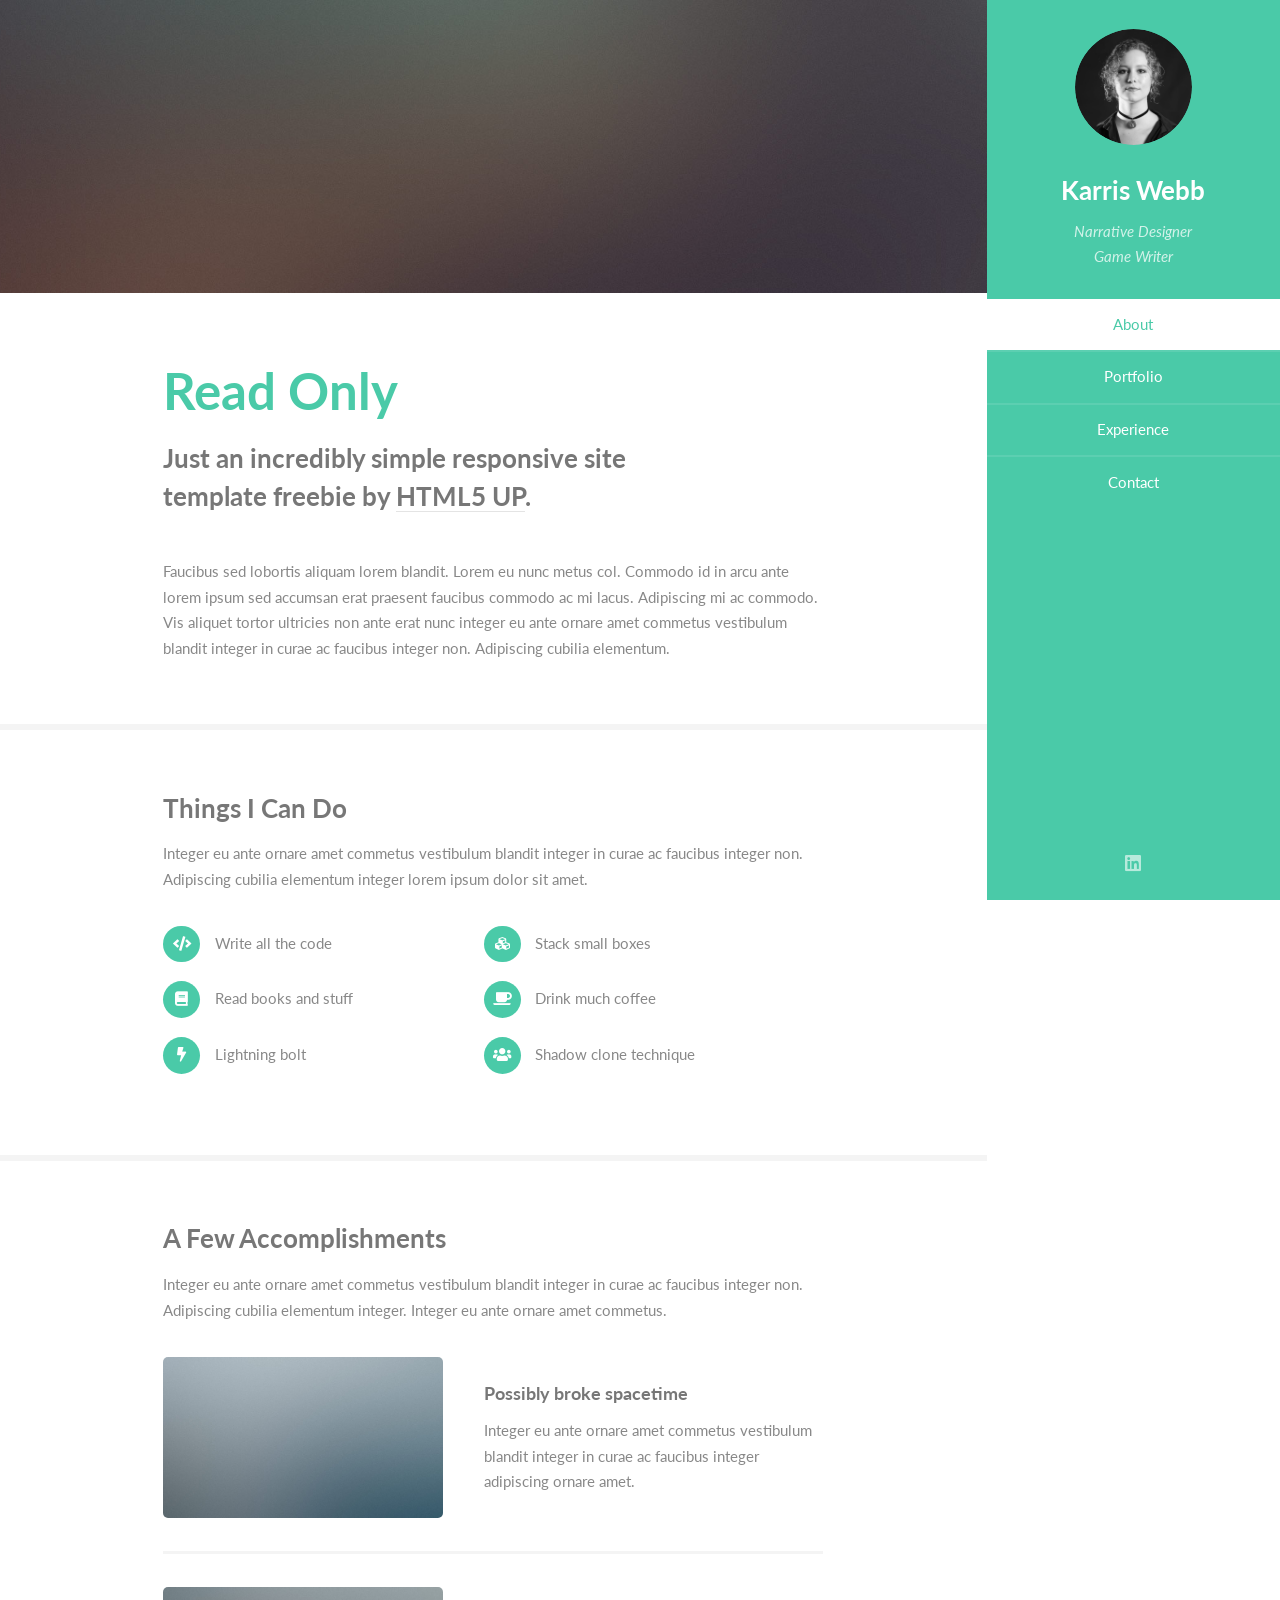
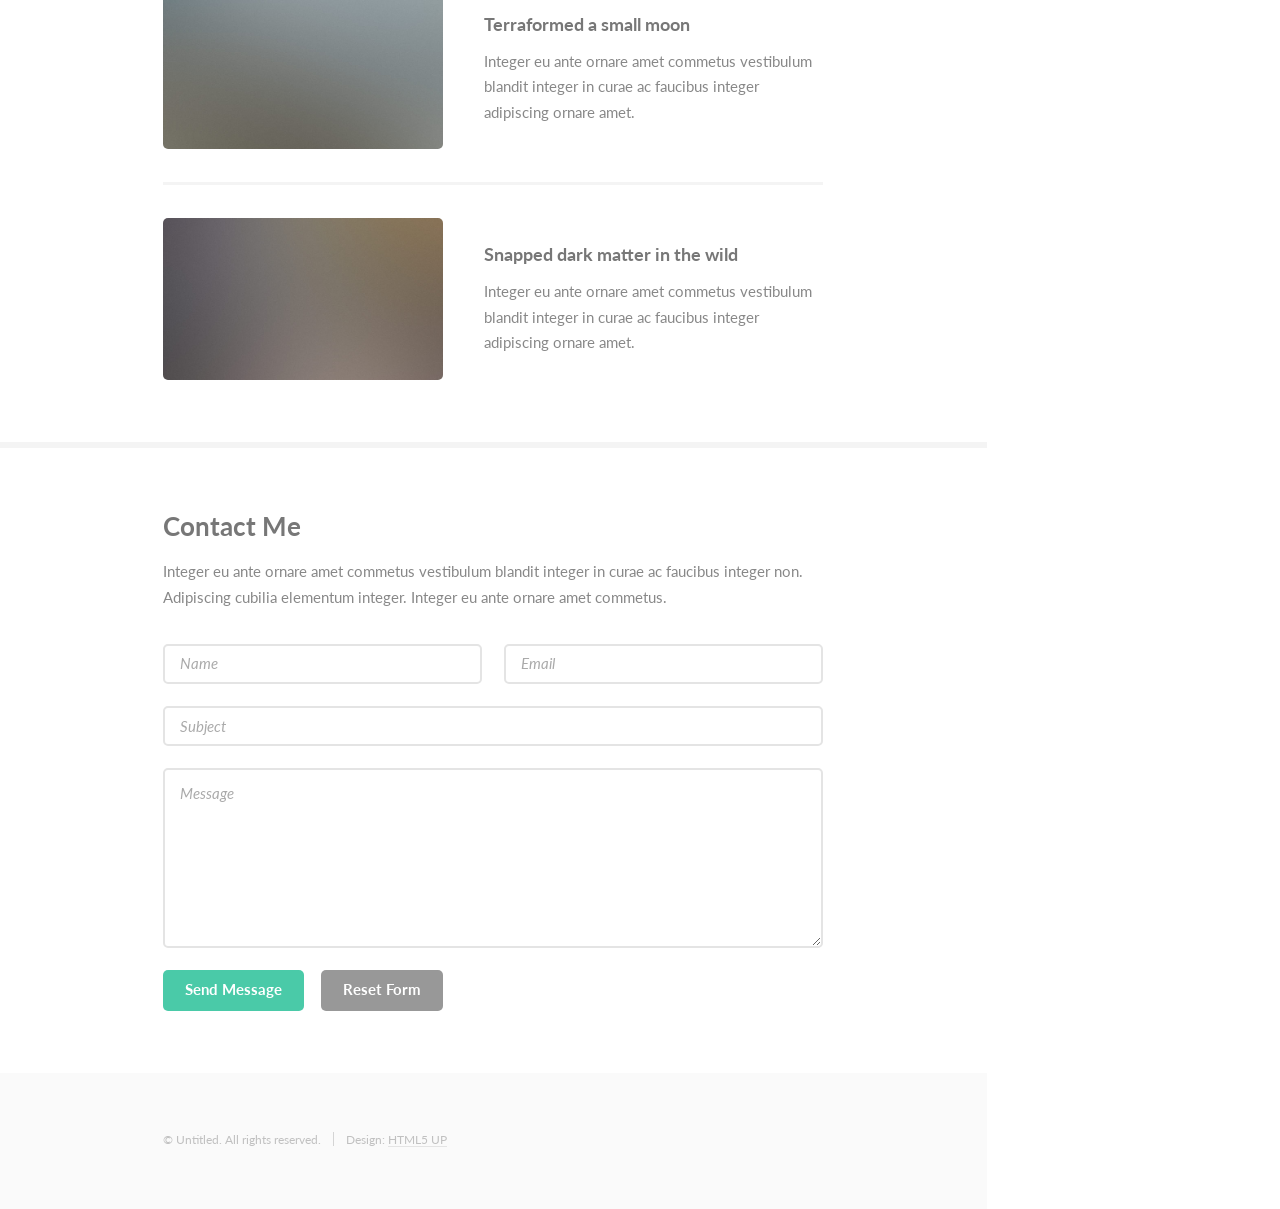
<file: HTML Template/index.html>
<!DOCTYPE HTML>
<!--
	Read Only by HTML5 UP
	html5up.net | @ajlkn
	Free for personal and commercial use under the CCA 3.0 license (html5up.net/license)
-->
<html>
	<head>
		<title>Welcome to my Portfolio!</title>
		<meta charset="utf-8" />
		<meta name="viewport" content="width=device-width, initial-scale=1, user-scalable=no" />
		<link rel="stylesheet" href="assets/css/main.css" />
	</head>
	<body class="is-preload">

		<!-- Header -->
			<section id="header">
				<header>
					<span class="image avatar"><img src="images/avatar.jpg" alt="" /></span>
					<h1 id="logo"><a href="#">Karris Webb</a></h1>
					<p>Narrative Designer<br />
						Game Writer</p>
				</header>
				<nav id="nav">
					<ul>
						<li><a href="#one" class="active">About</a></li>
						<li><a href="#three">Portfolio</a></li>
						<li><a href="#two">Experience</a></li>
						<li><a href="#four">Contact</a></li>
					</ul>
				</nav>
				<footer>
					<ul class="icons">
					<li>
			<a href="https://www.linkedin.com/in/kvwebb" class="icon brands fa-linkedin">
				<span class="label">LinkedIn</span>
			</a>
		</li>
					</ul>
				</footer>
			</section>

		<!-- Wrapper -->
			<div id="wrapper">

				<!-- Main -->
					<div id="main">

						<!-- One -->
							<section id="one">
								<div class="image main" data-position="center">
									<img src="images/banner.jpg" alt="" />
								</div>
								<div class="container">
									<header class="major">
										<h2>Read Only</h2>
										<p>Just an incredibly simple responsive site<br />
										template freebie by <a href="http://html5up.net">HTML5 UP</a>.</p>
									</header>
									<p>Faucibus sed lobortis aliquam lorem blandit. Lorem eu nunc metus col. Commodo id in arcu ante lorem ipsum sed accumsan erat praesent faucibus commodo ac mi lacus. Adipiscing mi ac commodo. Vis aliquet tortor ultricies non ante erat nunc integer eu ante ornare amet commetus vestibulum blandit integer in curae ac faucibus integer non. Adipiscing cubilia elementum.</p>
								</div>
							</section>

						<!-- Two -->
							<section id="two">
								<div class="container">
									<h3>Things I Can Do</h3>
									<p>Integer eu ante ornare amet commetus vestibulum blandit integer in curae ac faucibus integer non. Adipiscing cubilia elementum integer lorem ipsum dolor sit amet.</p>
									<ul class="feature-icons">
										<li class="icon solid fa-code">Write all the code</li>
										<li class="icon solid fa-cubes">Stack small boxes</li>
										<li class="icon solid fa-book">Read books and stuff</li>
										<li class="icon solid fa-coffee">Drink much coffee</li>
										<li class="icon solid fa-bolt">Lightning bolt</li>
										<li class="icon solid fa-users">Shadow clone technique</li>
									</ul>
								</div>
							</section>

						<!-- Three -->
							<section id="three">
								<div class="container">
									<h3>A Few Accomplishments</h3>
									<p>Integer eu ante ornare amet commetus vestibulum blandit integer in curae ac faucibus integer non. Adipiscing cubilia elementum integer. Integer eu ante ornare amet commetus.</p>
									<div class="features">
										<article>
											<a href="#" class="image"><img src="images/pic01.jpg" alt="" /></a>
											<div class="inner">
												<h4>Possibly broke spacetime</h4>
												<p>Integer eu ante ornare amet commetus vestibulum blandit integer in curae ac faucibus integer adipiscing ornare amet.</p>
											</div>
										</article>
										<article>
											<a href="#" class="image"><img src="images/pic02.jpg" alt="" /></a>
											<div class="inner">
												<h4>Terraformed a small moon</h4>
												<p>Integer eu ante ornare amet commetus vestibulum blandit integer in curae ac faucibus integer adipiscing ornare amet.</p>
											</div>
										</article>
										<article>
											<a href="#" class="image"><img src="images/pic03.jpg" alt="" /></a>
											<div class="inner">
												<h4>Snapped dark matter in the wild</h4>
												<p>Integer eu ante ornare amet commetus vestibulum blandit integer in curae ac faucibus integer adipiscing ornare amet.</p>
											</div>
										</article>
									</div>
								</div>
							</section>

						<!-- Four -->
							<section id="four">
								<div class="container">
									<h3>Contact Me</h3>
									<p>Integer eu ante ornare amet commetus vestibulum blandit integer in curae ac faucibus integer non. Adipiscing cubilia elementum integer. Integer eu ante ornare amet commetus.</p>
									<form method="post" action="#">
										<div class="row gtr-uniform">
											<div class="col-6 col-12-xsmall"><input type="text" name="name" id="name" placeholder="Name" /></div>
											<div class="col-6 col-12-xsmall"><input type="email" name="email" id="email" placeholder="Email" /></div>
											<div class="col-12"><input type="text" name="subject" id="subject" placeholder="Subject" /></div>
											<div class="col-12"><textarea name="message" id="message" placeholder="Message" rows="6"></textarea></div>
											<div class="col-12">
												<ul class="actions">
													<li><input type="submit" class="primary" value="Send Message" /></li>
													<li><input type="reset" value="Reset Form" /></li>
												</ul>
											</div>
										</div>
									</form>
								</div>
							</section>

						<!-- Five -->
						<!--
							<section id="five">
								<div class="container">
									<h3>Elements</h3>

									<section>
										<h4>Text</h4>
										<p>This is <b>bold</b> and this is <strong>strong</strong>. This is <i>italic</i> and this is <em>emphasized</em>.
										This is <sup>superscript</sup> text and this is <sub>subscript</sub> text.
										This is <u>underlined</u> and this is code: <code>for (;;) { ... }</code>. Finally, <a href="#">this is a link</a>.</p>
										<hr />
										<header>
											<h4>Heading with a Subtitle</h4>
											<p>Lorem ipsum dolor sit amet nullam id egestas urna aliquam</p>
										</header>
										<p>Nunc lacinia ante nunc ac lobortis. Interdum adipiscing gravida odio porttitor sem non mi integer non faucibus ornare mi ut ante amet placerat aliquet. Volutpat eu sed ante lacinia sapien lorem accumsan varius montes viverra nibh in adipiscing blandit tempus accumsan.</p>
										<header>
											<h5>Heading with a Subtitle</h5>
											<p>Lorem ipsum dolor sit amet nullam id egestas urna aliquam</p>
										</header>
										<p>Nunc lacinia ante nunc ac lobortis. Interdum adipiscing gravida odio porttitor sem non mi integer non faucibus ornare mi ut ante amet placerat aliquet. Volutpat eu sed ante lacinia sapien lorem accumsan varius montes viverra nibh in adipiscing blandit tempus accumsan.</p>
										<hr />
										<h2>Heading Level 2</h2>
										<h3>Heading Level 3</h3>
										<h4>Heading Level 4</h4>
										<h5>Heading Level 5</h5>
										<h6>Heading Level 6</h6>
										<hr />
										<h5>Blockquote</h5>
										<blockquote>Fringilla nisl. Donec accumsan interdum nisi, quis tincidunt felis sagittis eget tempus euismod. Vestibulum ante ipsum primis in faucibus vestibulum. Blandit adipiscing eu felis iaculis volutpat ac adipiscing accumsan faucibus. Vestibulum ante ipsum primis in faucibus lorem ipsum dolor sit amet nullam adipiscing eu felis.</blockquote>
										<h5>Preformatted</h5>
										<pre><code>i = 0;

while (!deck.isInOrder()) {
    print 'Iteration ' + i;
    deck.shuffle();
    i++;
}

print 'It took ' + i + ' iterations to sort the deck.';</code></pre>
									</section>

									<section>
										<h4>Lists</h4>
										<div class="row">
											<div class="col-6 col-12-xsmall">
												<h5>Unordered</h5>
												<ul>
													<li>Dolor pulvinar etiam magna etiam.</li>
													<li>Sagittis adipiscing lorem eleifend.</li>
													<li>Felis enim feugiat dolore viverra.</li>
												</ul>
												<h5>Alternate</h5>
												<ul class="alt">
													<li>Dolor pulvinar etiam magna etiam.</li>
													<li>Sagittis adipiscing lorem eleifend.</li>
													<li>Felis enim feugiat dolore viverra.</li>
												</ul>
											</div>
											<div class="col-6 col-12-xsmall">
												<h5>Ordered</h5>
												<ol>
													<li>Dolor pulvinar etiam magna etiam.</li>
													<li>Etiam vel felis at lorem sed viverra.</li>
													<li>Felis enim feugiat dolore viverra.</li>
													<li>Dolor pulvinar etiam magna etiam.</li>
													<li>Etiam vel felis at lorem sed viverra.</li>
													<li>Felis enim feugiat dolore viverra.</li>
												</ol>
												<h5>Icons</h5>
												<ul class="icons">
													<li><a href="#" class="icon brands fa-twitter"><span class="label">Twitter</span></a></li>
													<li><a href="#" class="icon brands fa-facebook-f"><span class="label">Facebook</span></a></li>
													<li><a href="#" class="icon brands fa-instagram"><span class="label">Instagram</span></a></li>
													<li><a href="#" class="icon brands fa-github"><span class="label">Github</span></a></li>
													<li><a href="#" class="icon brands fa-dribbble"><span class="label">Dribbble</span></a></li>
													<li><a href="#" class="icon brands fa-tumblr"><span class="label">Tumblr</span></a></li>
												</ul>
											</div>
										</div>
										<h5>Actions</h5>
										<ul class="actions">
											<li><a href="#" class="button primary">Default</a></li>
											<li><a href="#" class="button">Default</a></li>
											<li><a href="#" class="button alt">Default</a></li>
										</ul>
										<ul class="actions small">
											<li><a href="#" class="button primary small">Small</a></li>
											<li><a href="#" class="button small">Small</a></li>
											<li><a href="#" class="button alt small">Small</a></li>
										</ul>
										<div class="row">
											<div class="col-3 col-6-medium col-12-xsmall">
												<ul class="actions stacked">
													<li><a href="#" class="button primary">Default</a></li>
													<li><a href="#" class="button">Default</a></li>
													<li><a href="#" class="button alt">Default</a></li>
												</ul>
											</div>
											<div class="col-3 col-6 col-12-xsmall">
												<ul class="actions stacked">
													<li><a href="#" class="button primary small">Small</a></li>
													<li><a href="#" class="button small">Small</a></li>
													<li><a href="#" class="button alt small">Small</a></li>
												</ul>
											</div>
											<div class="col-3 col-6-medium col-12-xsmall">
												<ul class="actions stacked">
													<li><a href="#" class="button primary fit">Default</a></li>
													<li><a href="#" class="button fit">Default</a></li>
													<li><a href="#" class="button alt fit">Default</a></li>
												</ul>
											</div>
											<div class="col-3 col-6-medium col-12-xsmall">
												<ul class="actions stacked">
													<li><a href="#" class="button primary small fit">Small</a></li>
													<li><a href="#" class="button small fit">Small</a></li>
													<li><a href="#" class="button alt small fit">Small</a></li>
												</ul>
											</div>
										</div>
									</section>

									<section>
										<h4>Table</h4>
										<h5>Default</h5>
										<div class="table-wrapper">
											<table>
												<thead>
													<tr>
														<th>Name</th>
														<th>Description</th>
														<th>Price</th>
													</tr>
												</thead>
												<tbody>
													<tr>
														<td>Item One</td>
														<td>Ante turpis integer aliquet porttitor.</td>
														<td>29.99</td>
													</tr>
													<tr>
														<td>Item Two</td>
														<td>Vis ac commodo adipiscing arcu aliquet.</td>
														<td>19.99</td>
													</tr>
													<tr>
														<td>Item Three</td>
														<td> Morbi faucibus arcu accumsan lorem.</td>
														<td>29.99</td>
													</tr>
													<tr>
														<td>Item Four</td>
														<td>Vitae integer tempus condimentum.</td>
														<td>19.99</td>
													</tr>
													<tr>
														<td>Item Five</td>
														<td>Ante turpis integer aliquet porttitor.</td>
														<td>29.99</td>
													</tr>
												</tbody>
												<tfoot>
													<tr>
														<td colspan="2"></td>
														<td>100.00</td>
													</tr>
												</tfoot>
											</table>
										</div>

										<h5>Alternate</h5>
										<div class="table-wrapper">
											<table class="alt">
												<thead>
													<tr>
														<th>Name</th>
														<th>Description</th>
														<th>Price</th>
													</tr>
												</thead>
												<tbody>
													<tr>
														<td>Item One</td>
														<td>Ante turpis integer aliquet porttitor.</td>
														<td>29.99</td>
													</tr>
													<tr>
														<td>Item Two</td>
														<td>Vis ac commodo adipiscing arcu aliquet.</td>
														<td>19.99</td>
													</tr>
													<tr>
														<td>Item Three</td>
														<td> Morbi faucibus arcu accumsan lorem.</td>
														<td>29.99</td>
													</tr>
													<tr>
														<td>Item Four</td>
														<td>Vitae integer tempus condimentum.</td>
														<td>19.99</td>
													</tr>
													<tr>
														<td>Item Five</td>
														<td>Ante turpis integer aliquet porttitor.</td>
														<td>29.99</td>
													</tr>
												</tbody>
												<tfoot>
													<tr>
														<td colspan="2"></td>
														<td>100.00</td>
													</tr>
												</tfoot>
											</table>
										</div>
									</section>

									<section>
										<h4>Buttons</h4>
										<ul class="actions">
											<li><a href="#" class="button primary">Primary</a></li>
											<li><a href="#" class="button">Default</a></li>
											<li><a href="#" class="button alt">Alternate</a></li>
										</ul>
										<ul class="actions">
											<li><a href="#" class="button primary large">Large</a></li>
											<li><a href="#" class="button">Default</a></li>
											<li><a href="#" class="button alt small">Small</a></li>
										</ul>
										<ul class="actions fit">
											<li><a href="#" class="button primary fit">Fit</a></li>
											<li><a href="#" class="button fit">Fit</a></li>
											<li><a href="#" class="button alt fit">Fit</a></li>
										</ul>
										<ul class="actions fit small">
											<li><a href="#" class="button primary fit small">Fit + Small</a></li>
											<li><a href="#" class="button fit small">Fit + Small</a></li>
											<li><a href="#" class="button alt fit small">Fit + Small</a></li>
										</ul>
										<ul class="actions">
											<li><a href="#" class="button primary icon solid fa-download">Icon</a></li>
											<li><a href="#" class="button icon solid fa-download">Icon</a></li>
											<li><a href="#" class="button alt icon solid fa-check">Icon</a></li>
										</ul>
										<ul class="actions">
											<li><span class="button primary disabled">Primary</span></li>
											<li><span class="button disabled">Default</span></li>
											<li><span class="button alt disabled">Alternate</span></li>
										</ul>
									</section>

									<section>
										<h4>Form</h4>
										<form method="post" action="#">
											<div class="row gtr-uniform">
												<div class="col-6 col-12-xsmall">
													<input type="text" name="demo-name" id="demo-name" value="" placeholder="Name" />
												</div>
												<div class="col-6 col-12-xsmall">
													<input type="email" name="demo-email" id="demo-email" value="" placeholder="Email" />
												</div>
												<div class="col-12">
													<select name="demo-category" id="demo-category">
														<option value="">- Category -</option>
														<option value="1">Manufacturing</option>
														<option value="1">Shipping</option>
														<option value="1">Administration</option>
														<option value="1">Human Resources</option>
													</select>
												</div>
												<div class="col-4 col-12-medium">
													<input type="radio" id="demo-priority-low" name="demo-priority" checked>
													<label for="demo-priority-low">Low Priority</label>
												</div>
												<div class="col-4 col-12-medium">
													<input type="radio" id="demo-priority-normal" name="demo-priority">
													<label for="demo-priority-normal">Normal Priority</label>
												</div>
												<div class="col-4 col-12-medium">
													<input type="radio" id="demo-priority-high" name="demo-priority">
													<label for="demo-priority-high">High Priority</label>
												</div>
												<div class="col-6 col-12-medium">
													<input type="checkbox" id="demo-copy" name="demo-copy">
													<label for="demo-copy">Email me a copy of this message</label>
												</div>
												<div class="col-6 col-12-medium">
													<input type="checkbox" id="demo-human" name="demo-human" checked>
													<label for="demo-human">I am a human and not a robot</label>
												</div>
												<div class="col-12">
													<textarea name="demo-message" id="demo-message" placeholder="Enter your message" rows="6"></textarea>
												</div>
												<div class="col-12">
													<ul class="actions">
														<li><input type="submit" value="Send Message" /></li>
														<li><input type="reset" value="Reset" class="alt" /></li>
													</ul>
												</div>
											</div>
										</form>
									</section>

									<section>
										<h4>Image</h4>
										<h5>Fit</h5>
										<span class="image fit"><img src="images/banner.jpg" alt="" /></span>
										<div class="box alt">
											<div class="row gtr-50 gtr-uniform">
												<div class="col-4"><span class="image fit"><img src="images/pic01.jpg" alt="" /></span></div>
												<div class="col-4"><span class="image fit"><img src="images/pic02.jpg" alt="" /></span></div>
												<div class="col-4"><span class="image fit"><img src="images/pic03.jpg" alt="" /></span></div>
												<div class="col-4"><span class="image fit"><img src="images/pic02.jpg" alt="" /></span></div>
												<div class="col-4"><span class="image fit"><img src="images/pic03.jpg" alt="" /></span></div>
												<div class="col-4"><span class="image fit"><img src="images/pic01.jpg" alt="" /></span></div>
												<div class="col-4"><span class="image fit"><img src="images/pic03.jpg" alt="" /></span></div>
												<div class="col-4"><span class="image fit"><img src="images/pic01.jpg" alt="" /></span></div>
												<div class="col-4"><span class="image fit"><img src="images/pic02.jpg" alt="" /></span></div>
											</div>
										</div>
										<h5>Left &amp; Right</h5>
										<p><span class="image left"><img src="images/avatar.jpg" alt="" /></span>Fringilla nisl. Donec accumsan interdum nisi, quis tincidunt felis sagittis eget. tempus euismod. Vestibulum ante ipsum primis in faucibus vestibulum. Blandit adipiscing eu felis iaculis volutpat ac adipiscing accumsan eu faucibus. Integer ac pellentesque praesent tincidunt felis sagittis eget. tempus euismod. Vestibulum ante ipsum primis in faucibus vestibulum. Blandit adipiscing eu felis iaculis volutpat ac adipiscing accumsan eu faucibus. Integer ac pellentesque praesent. Donec accumsan interdum nisi, quis tincidunt felis sagittis eget. tempus euismod. Vestibulum ante ipsum primis in faucibus vestibulum. Blandit adipiscing eu felis iaculis volutpat ac adipiscing accumsan eu faucibus. Integer ac pellentesque praesent tincidunt felis sagittis eget. tempus euismod. Vestibulum ante ipsum primis in faucibus vestibulum. Blandit adipiscing eu felis iaculis volutpat ac adipiscing accumsan eu faucibus. Integer ac pellentesque praesent.</p>
										<p><span class="image right"><img src="images/avatar.jpg" alt="" /></span>Fringilla nisl. Donec accumsan interdum nisi, quis tincidunt felis sagittis eget. tempus euismod. Vestibulum ante ipsum primis in faucibus vestibulum. Blandit adipiscing eu felis iaculis volutpat ac adipiscing accumsan eu faucibus. Integer ac pellentesque praesent tincidunt felis sagittis eget. tempus euismod. Vestibulum ante ipsum primis in faucibus vestibulum. Blandit adipiscing eu felis iaculis volutpat ac adipiscing accumsan eu faucibus. Integer ac pellentesque praesent. Donec accumsan interdum nisi, quis tincidunt felis sagittis eget. tempus euismod. Vestibulum ante ipsum primis in faucibus vestibulum. Blandit adipiscing eu felis iaculis volutpat ac adipiscing accumsan eu faucibus. Integer ac pellentesque praesent tincidunt felis sagittis eget. tempus euismod. Vestibulum ante ipsum primis in faucibus vestibulum. Blandit adipiscing eu felis iaculis volutpat ac adipiscing accumsan eu faucibus. Integer ac pellentesque praesent.</p>
									</section>

								</div>
							</section>
						-->

					</div>

				<!-- Footer -->
					<section id="footer">
						<div class="container">
							<ul class="copyright">
								<li>&copy; Untitled. All rights reserved.</li><li>Design: <a href="http://html5up.net">HTML5 UP</a></li>
							</ul>
						</div>
					</section>

			</div>

		<!-- Scripts -->
			<script src="assets/js/jquery.min.js"></script>
			<script src="assets/js/jquery.scrollex.min.js"></script>
			<script src="assets/js/jquery.scrolly.min.js"></script>
			<script src="assets/js/browser.min.js"></script>
			<script src="assets/js/breakpoints.min.js"></script>
			<script src="assets/js/util.js"></script>
			<script src="assets/js/main.js"></script>

	</body>
</html>
</file>
<file: HTML Template/assets/css/main.css>
@import url("fontawesome-all.min.css");
@import url("https://fonts.googleapis.com/css?family=Lato:400,400italic,700,700italic|Source+Code+Pro:400");

/*
	Read Only by HTML5 UP
	html5up.net | @ajlkn
	Free for personal and commercial use under the CCA 3.0 license (html5up.net/license)
*/

html, body, div, span, applet, object,
iframe, h1, h2, h3, h4, h5, h6, p, blockquote,
pre, a, abbr, acronym, address, big, cite,
code, del, dfn, em, img, ins, kbd, q, s, samp,
small, strike, strong, sub, sup, tt, var, b,
u, i, center, dl, dt, dd, ol, ul, li, fieldset,
form, label, legend, table, caption, tbody,
tfoot, thead, tr, th, td, article, aside,
canvas, details, embed, figure, figcaption,
footer, header, hgroup, menu, nav, output, ruby,
section, summary, time, mark, audio, video {
	margin: 0;
	padding: 0;
	border: 0;
	font-size: 100%;
	font: inherit;
	vertical-align: baseline;}

article, aside, details, figcaption, figure,
footer, header, hgroup, menu, nav, section {
	display: block;}

body {
	line-height: 1;
}

ol, ul {
	list-style: none;
}

blockquote, q {
	quotes: none;
}

	blockquote:before, blockquote:after, q:before, q:after {
		content: '';
		content: none;
	}

table {
	border-collapse: collapse;
	border-spacing: 0;
}

body {
	-webkit-text-size-adjust: none;
}

mark {
	background-color: transparent;
	color: inherit;
}

input::-moz-focus-inner {
	border: 0;
	padding: 0;
}

input, select, textarea {
	-moz-appearance: none;
	-webkit-appearance: none;
	-ms-appearance: none;
	appearance: none;
}

/* Basic */

	html {
		box-sizing: border-box;
	}

	*, *:before, *:after {
		box-sizing: inherit;
	}

	body {
		background: #fff;
	}

		body.is-preload *, body.is-preload *:before, body.is-preload *:after {
			-moz-animation: none !important;
			-webkit-animation: none !important;
			-ms-animation: none !important;
			animation: none !important;
			-moz-transition: none !important;
			-webkit-transition: none !important;
			-ms-transition: none !important;
			transition: none !important;
		}

	body, input, select, textarea {
		color: #888;
		font-family: "Lato", sans-serif;
		font-size: 16pt;
		font-weight: 400;
		line-height: 1.75em;
	}

	a {
		-moz-transition: color 0.2s ease-in-out, border-color 0.2s ease-in-out;
		-webkit-transition: color 0.2s ease-in-out, border-color 0.2s ease-in-out;
		-ms-transition: color 0.2s ease-in-out, border-color 0.2s ease-in-out;
		transition: color 0.2s ease-in-out, border-color 0.2s ease-in-out;
		border-bottom: solid 1px #e4e4e4;
		color: inherit;
		text-decoration: none;
	}

		a:hover {
			border-bottom-color: transparent;
			color: #4acaa8 !important;
		}

	strong, b {
		color: #777;
		font-weight: 700;
	}

	em, i {
		font-style: italic;
	}

	p {
		margin: 0 0 2.25em 0;
	}

	h1, h2, h3, h4, h5, h6 {
		color: #777;
		font-weight: 700;
		line-height: 1em;
		margin: 0 0 0.5625em 0;
	}

		h1 a, h2 a, h3 a, h4 a, h5 a, h6 a {
			border: 0;
			color: inherit;
			text-decoration: none;
		}

	h2 {
		font-size: 2em;
		line-height: 1.5em;
	}

	h3 {
		font-size: 1.75em;
		line-height: 1.5em;
	}

	h4 {
		font-size: 1.25em;
		line-height: 1.5em;
	}

	h5 {
		font-size: 0.9em;
		line-height: 1.5em;
	}

	h6 {
		font-size: 0.7em;
		line-height: 1.5em;
	}

	sub {
		font-size: 0.8em;
		position: relative;
		top: 0.5em;
	}

	sup {
		font-size: 0.8em;
		position: relative;
		top: -0.5em;
	}

	hr {
		border: 0;
		border-bottom: solid 2px #f4f4f4;
		margin: 2.25em 0;
	}

		hr.major {
			margin: 3.375em 0;
		}

	blockquote {
		border-left: solid 8px #e4e4e4;
		font-style: italic;
		margin: 0 0 2.25em 0;
		padding: 0.5em 0 0.5em 2em;
	}

	code {
		background: #555;
		border-radius: 5px;
		color: #fff;
		font-family: "Source Code Pro", monospace;
		font-size: 0.9em;
		margin: 0 0.25em;
		padding: 0.25em 0.65em;
	}

	pre {
		font-family: "Source Code Pro", monospace;
		font-size: 0.9em;
		margin: 0 0 2.25em 0;
	}

		pre code {
			-webkit-overflow-scrolling: touch;
			display: block;
			line-height: 1.5em;
			overflow-x: auto;
			padding: 1em 1.5em;
		}

	.align-left {
		text-align: left;
	}

	.align-center {
		text-align: center;
	}

	.align-right {
		text-align: right;
	}

/* Row */

	.row {
		display: flex;
		flex-wrap: wrap;
		box-sizing: border-box;
		align-items: stretch;
	}

		.row > * {
			box-sizing: border-box;
		}

		.row.gtr-uniform > * > :last-child {
			margin-bottom: 0;
		}

		.row.aln-left {
			justify-content: flex-start;
		}

		.row.aln-center {
			justify-content: center;
		}

		.row.aln-right {
			justify-content: flex-end;
		}

		.row.aln-top {
			align-items: flex-start;
		}

		.row.aln-middle {
			align-items: center;
		}

		.row.aln-bottom {
			align-items: flex-end;
		}

		.row > .imp {
			order: -1;
		}

		.row > .col-1 {
			width: 8.33333%;
		}

		.row > .off-1 {
			margin-left: 8.33333%;
		}

		.row > .col-2 {
			width: 16.66667%;
		}

		.row > .off-2 {
			margin-left: 16.66667%;
		}

		.row > .col-3 {
			width: 25%;
		}

		.row > .off-3 {
			margin-left: 25%;
		}

		.row > .col-4 {
			width: 33.33333%;
		}

		.row > .off-4 {
			margin-left: 33.33333%;
		}

		.row > .col-5 {
			width: 41.66667%;
		}

		.row > .off-5 {
			margin-left: 41.66667%;
		}

		.row > .col-6 {
			width: 50%;
		}

		.row > .off-6 {
			margin-left: 50%;
		}

		.row > .col-7 {
			width: 58.33333%;
		}

		.row > .off-7 {
			margin-left: 58.33333%;
		}

		.row > .col-8 {
			width: 66.66667%;
		}

		.row > .off-8 {
			margin-left: 66.66667%;
		}

		.row > .col-9 {
			width: 75%;
		}

		.row > .off-9 {
			margin-left: 75%;
		}

		.row > .col-10 {
			width: 83.33333%;
		}

		.row > .off-10 {
			margin-left: 83.33333%;
		}

		.row > .col-11 {
			width: 91.66667%;
		}

		.row > .off-11 {
			margin-left: 91.66667%;
		}

		.row > .col-12 {
			width: 100%;
		}

		.row > .off-12 {
			margin-left: 100%;
		}

		.row.gtr-0 {
			margin-top: 0;
			margin-left: 0em;
		}

			.row.gtr-0 > * {
				padding: 0 0 0 0em;
			}

			.row.gtr-0.gtr-uniform {
				margin-top: 0em;
			}

				.row.gtr-0.gtr-uniform > * {
					padding-top: 0em;
				}

		.row.gtr-25 {
			margin-top: 0;
			margin-left: -0.5em;
		}

			.row.gtr-25 > * {
				padding: 0 0 0 0.5em;
			}

			.row.gtr-25.gtr-uniform {
				margin-top: -0.5em;
			}

				.row.gtr-25.gtr-uniform > * {
					padding-top: 0.5em;
				}

		.row.gtr-50 {
			margin-top: 0;
			margin-left: -1em;
		}

			.row.gtr-50 > * {
				padding: 0 0 0 1em;
			}

			.row.gtr-50.gtr-uniform {
				margin-top: -1em;
			}

				.row.gtr-50.gtr-uniform > * {
					padding-top: 1em;
				}

		.row {
			margin-top: 0;
			margin-left: -2em;
		}

			.row > * {
				padding: 0 0 0 2em;
			}

			.row.gtr-uniform {
				margin-top: -2em;
			}

				.row.gtr-uniform > * {
					padding-top: 2em;
				}

		.row.gtr-150 {
			margin-top: 0;
			margin-left: -3em;
		}

			.row.gtr-150 > * {
				padding: 0 0 0 3em;
			}

			.row.gtr-150.gtr-uniform {
				margin-top: -3em;
			}

				.row.gtr-150.gtr-uniform > * {
					padding-top: 3em;
				}

		.row.gtr-200 {
			margin-top: 0;
			margin-left: -4em;
		}

			.row.gtr-200 > * {
				padding: 0 0 0 4em;
			}

			.row.gtr-200.gtr-uniform {
				margin-top: -4em;
			}

				.row.gtr-200.gtr-uniform > * {
					padding-top: 4em;
				}

		@media screen and (max-width: 1680px) {

			.row {
				display: flex;
				flex-wrap: wrap;
				box-sizing: border-box;
				align-items: stretch;
			}

				.row > * {
					box-sizing: border-box;
				}

				.row.gtr-uniform > * > :last-child {
					margin-bottom: 0;
				}

				.row.aln-left {
					justify-content: flex-start;
				}

				.row.aln-center {
					justify-content: center;
				}

				.row.aln-right {
					justify-content: flex-end;
				}

				.row.aln-top {
					align-items: flex-start;
				}

				.row.aln-middle {
					align-items: center;
				}

				.row.aln-bottom {
					align-items: flex-end;
				}

				.row > .imp-xlarge {
					order: -1;
				}

				.row > .col-1-xlarge {
					width: 8.33333%;
				}

				.row > .off-1-xlarge {
					margin-left: 8.33333%;
				}

				.row > .col-2-xlarge {
					width: 16.66667%;
				}

				.row > .off-2-xlarge {
					margin-left: 16.66667%;
				}

				.row > .col-3-xlarge {
					width: 25%;
				}

				.row > .off-3-xlarge {
					margin-left: 25%;
				}

				.row > .col-4-xlarge {
					width: 33.33333%;
				}

				.row > .off-4-xlarge {
					margin-left: 33.33333%;
				}

				.row > .col-5-xlarge {
					width: 41.66667%;
				}

				.row > .off-5-xlarge {
					margin-left: 41.66667%;
				}

				.row > .col-6-xlarge {
					width: 50%;
				}

				.row > .off-6-xlarge {
					margin-left: 50%;
				}

				.row > .col-7-xlarge {
					width: 58.33333%;
				}

				.row > .off-7-xlarge {
					margin-left: 58.33333%;
				}

				.row > .col-8-xlarge {
					width: 66.66667%;
				}

				.row > .off-8-xlarge {
					margin-left: 66.66667%;
				}

				.row > .col-9-xlarge {
					width: 75%;
				}

				.row > .off-9-xlarge {
					margin-left: 75%;
				}

				.row > .col-10-xlarge {
					width: 83.33333%;
				}

				.row > .off-10-xlarge {
					margin-left: 83.33333%;
				}

				.row > .col-11-xlarge {
					width: 91.66667%;
				}

				.row > .off-11-xlarge {
					margin-left: 91.66667%;
				}

				.row > .col-12-xlarge {
					width: 100%;
				}

				.row > .off-12-xlarge {
					margin-left: 100%;
				}

				.row.gtr-0 {
					margin-top: 0;
					margin-left: 0em;
				}

					.row.gtr-0 > * {
						padding: 0 0 0 0em;
					}

					.row.gtr-0.gtr-uniform {
						margin-top: 0em;
					}

						.row.gtr-0.gtr-uniform > * {
							padding-top: 0em;
						}

				.row.gtr-25 {
					margin-top: 0;
					margin-left: -0.5em;
				}

					.row.gtr-25 > * {
						padding: 0 0 0 0.5em;
					}

					.row.gtr-25.gtr-uniform {
						margin-top: -0.5em;
					}

						.row.gtr-25.gtr-uniform > * {
							padding-top: 0.5em;
						}

				.row.gtr-50 {
					margin-top: 0;
					margin-left: -1em;
				}

					.row.gtr-50 > * {
						padding: 0 0 0 1em;
					}

					.row.gtr-50.gtr-uniform {
						margin-top: -1em;
					}

						.row.gtr-50.gtr-uniform > * {
							padding-top: 1em;
						}

				.row {
					margin-top: 0;
					margin-left: -2em;
				}

					.row > * {
						padding: 0 0 0 2em;
					}

					.row.gtr-uniform {
						margin-top: -2em;
					}

						.row.gtr-uniform > * {
							padding-top: 2em;
						}

				.row.gtr-150 {
					margin-top: 0;
					margin-left: -3em;
				}

					.row.gtr-150 > * {
						padding: 0 0 0 3em;
					}

					.row.gtr-150.gtr-uniform {
						margin-top: -3em;
					}

						.row.gtr-150.gtr-uniform > * {
							padding-top: 3em;
						}

				.row.gtr-200 {
					margin-top: 0;
					margin-left: -4em;
				}

					.row.gtr-200 > * {
						padding: 0 0 0 4em;
					}

					.row.gtr-200.gtr-uniform {
						margin-top: -4em;
					}

						.row.gtr-200.gtr-uniform > * {
							padding-top: 4em;
						}

		}

		@media screen and (max-width: 1280px) {

			.row {
				display: flex;
				flex-wrap: wrap;
				box-sizing: border-box;
				align-items: stretch;
			}

				.row > * {
					box-sizing: border-box;
				}

				.row.gtr-uniform > * > :last-child {
					margin-bottom: 0;
				}

				.row.aln-left {
					justify-content: flex-start;
				}

				.row.aln-center {
					justify-content: center;
				}

				.row.aln-right {
					justify-content: flex-end;
				}

				.row.aln-top {
					align-items: flex-start;
				}

				.row.aln-middle {
					align-items: center;
				}

				.row.aln-bottom {
					align-items: flex-end;
				}

				.row > .imp-large {
					order: -1;
				}

				.row > .col-1-large {
					width: 8.33333%;
				}

				.row > .off-1-large {
					margin-left: 8.33333%;
				}

				.row > .col-2-large {
					width: 16.66667%;
				}

				.row > .off-2-large {
					margin-left: 16.66667%;
				}

				.row > .col-3-large {
					width: 25%;
				}

				.row > .off-3-large {
					margin-left: 25%;
				}

				.row > .col-4-large {
					width: 33.33333%;
				}

				.row > .off-4-large {
					margin-left: 33.33333%;
				}

				.row > .col-5-large {
					width: 41.66667%;
				}

				.row > .off-5-large {
					margin-left: 41.66667%;
				}

				.row > .col-6-large {
					width: 50%;
				}

				.row > .off-6-large {
					margin-left: 50%;
				}

				.row > .col-7-large {
					width: 58.33333%;
				}

				.row > .off-7-large {
					margin-left: 58.33333%;
				}

				.row > .col-8-large {
					width: 66.66667%;
				}

				.row > .off-8-large {
					margin-left: 66.66667%;
				}

				.row > .col-9-large {
					width: 75%;
				}

				.row > .off-9-large {
					margin-left: 75%;
				}

				.row > .col-10-large {
					width: 83.33333%;
				}

				.row > .off-10-large {
					margin-left: 83.33333%;
				}

				.row > .col-11-large {
					width: 91.66667%;
				}

				.row > .off-11-large {
					margin-left: 91.66667%;
				}

				.row > .col-12-large {
					width: 100%;
				}

				.row > .off-12-large {
					margin-left: 100%;
				}

				.row.gtr-0 {
					margin-top: 0;
					margin-left: 0em;
				}

					.row.gtr-0 > * {
						padding: 0 0 0 0em;
					}

					.row.gtr-0.gtr-uniform {
						margin-top: 0em;
					}

						.row.gtr-0.gtr-uniform > * {
							padding-top: 0em;
						}

				.row.gtr-25 {
					margin-top: 0;
					margin-left: -0.375em;
				}

					.row.gtr-25 > * {
						padding: 0 0 0 0.375em;
					}

					.row.gtr-25.gtr-uniform {
						margin-top: -0.375em;
					}

						.row.gtr-25.gtr-uniform > * {
							padding-top: 0.375em;
						}

				.row.gtr-50 {
					margin-top: 0;
					margin-left: -0.75em;
				}

					.row.gtr-50 > * {
						padding: 0 0 0 0.75em;
					}

					.row.gtr-50.gtr-uniform {
						margin-top: -0.75em;
					}

						.row.gtr-50.gtr-uniform > * {
							padding-top: 0.75em;
						}

				.row {
					margin-top: 0;
					margin-left: -1.5em;
				}

					.row > * {
						padding: 0 0 0 1.5em;
					}

					.row.gtr-uniform {
						margin-top: -1.5em;
					}

						.row.gtr-uniform > * {
							padding-top: 1.5em;
						}

				.row.gtr-150 {
					margin-top: 0;
					margin-left: -2.25em;
				}

					.row.gtr-150 > * {
						padding: 0 0 0 2.25em;
					}

					.row.gtr-150.gtr-uniform {
						margin-top: -2.25em;
					}

						.row.gtr-150.gtr-uniform > * {
							padding-top: 2.25em;
						}

				.row.gtr-200 {
					margin-top: 0;
					margin-left: -3em;
				}

					.row.gtr-200 > * {
						padding: 0 0 0 3em;
					}

					.row.gtr-200.gtr-uniform {
						margin-top: -3em;
					}

						.row.gtr-200.gtr-uniform > * {
							padding-top: 3em;
						}

		}

		@media screen and (max-width: 1024px) {

			.row {
				display: flex;
				flex-wrap: wrap;
				box-sizing: border-box;
				align-items: stretch;
			}

				.row > * {
					box-sizing: border-box;
				}

				.row.gtr-uniform > * > :last-child {
					margin-bottom: 0;
				}

				.row.aln-left {
					justify-content: flex-start;
				}

				.row.aln-center {
					justify-content: center;
				}

				.row.aln-right {
					justify-content: flex-end;
				}

				.row.aln-top {
					align-items: flex-start;
				}

				.row.aln-middle {
					align-items: center;
				}

				.row.aln-bottom {
					align-items: flex-end;
				}

				.row > .imp-medium {
					order: -1;
				}

				.row > .col-1-medium {
					width: 8.33333%;
				}

				.row > .off-1-medium {
					margin-left: 8.33333%;
				}

				.row > .col-2-medium {
					width: 16.66667%;
				}

				.row > .off-2-medium {
					margin-left: 16.66667%;
				}

				.row > .col-3-medium {
					width: 25%;
				}

				.row > .off-3-medium {
					margin-left: 25%;
				}

				.row > .col-4-medium {
					width: 33.33333%;
				}

				.row > .off-4-medium {
					margin-left: 33.33333%;
				}

				.row > .col-5-medium {
					width: 41.66667%;
				}

				.row > .off-5-medium {
					margin-left: 41.66667%;
				}

				.row > .col-6-medium {
					width: 50%;
				}

				.row > .off-6-medium {
					margin-left: 50%;
				}

				.row > .col-7-medium {
					width: 58.33333%;
				}

				.row > .off-7-medium {
					margin-left: 58.33333%;
				}

				.row > .col-8-medium {
					width: 66.66667%;
				}

				.row > .off-8-medium {
					margin-left: 66.66667%;
				}

				.row > .col-9-medium {
					width: 75%;
				}

				.row > .off-9-medium {
					margin-left: 75%;
				}

				.row > .col-10-medium {
					width: 83.33333%;
				}

				.row > .off-10-medium {
					margin-left: 83.33333%;
				}

				.row > .col-11-medium {
					width: 91.66667%;
				}

				.row > .off-11-medium {
					margin-left: 91.66667%;
				}

				.row > .col-12-medium {
					width: 100%;
				}

				.row > .off-12-medium {
					margin-left: 100%;
				}

				.row.gtr-0 {
					margin-top: 0;
					margin-left: 0em;
				}

					.row.gtr-0 > * {
						padding: 0 0 0 0em;
					}

					.row.gtr-0.gtr-uniform {
						margin-top: 0em;
					}

						.row.gtr-0.gtr-uniform > * {
							padding-top: 0em;
						}

				.row.gtr-25 {
					margin-top: 0;
					margin-left: -0.375em;
				}

					.row.gtr-25 > * {
						padding: 0 0 0 0.375em;
					}

					.row.gtr-25.gtr-uniform {
						margin-top: -0.375em;
					}

						.row.gtr-25.gtr-uniform > * {
							padding-top: 0.375em;
						}

				.row.gtr-50 {
					margin-top: 0;
					margin-left: -0.75em;
				}

					.row.gtr-50 > * {
						padding: 0 0 0 0.75em;
					}

					.row.gtr-50.gtr-uniform {
						margin-top: -0.75em;
					}

						.row.gtr-50.gtr-uniform > * {
							padding-top: 0.75em;
						}

				.row {
					margin-top: 0;
					margin-left: -1.5em;
				}

					.row > * {
						padding: 0 0 0 1.5em;
					}

					.row.gtr-uniform {
						margin-top: -1.5em;
					}

						.row.gtr-uniform > * {
							padding-top: 1.5em;
						}

				.row.gtr-150 {
					margin-top: 0;
					margin-left: -2.25em;
				}

					.row.gtr-150 > * {
						padding: 0 0 0 2.25em;
					}

					.row.gtr-150.gtr-uniform {
						margin-top: -2.25em;
					}

						.row.gtr-150.gtr-uniform > * {
							padding-top: 2.25em;
						}

				.row.gtr-200 {
					margin-top: 0;
					margin-left: -3em;
				}

					.row.gtr-200 > * {
						padding: 0 0 0 3em;
					}

					.row.gtr-200.gtr-uniform {
						margin-top: -3em;
					}

						.row.gtr-200.gtr-uniform > * {
							padding-top: 3em;
						}

		}

		@media screen and (max-width: 736px) {

			.row {
				display: flex;
				flex-wrap: wrap;
				box-sizing: border-box;
				align-items: stretch;
			}

				.row > * {
					box-sizing: border-box;
				}

				.row.gtr-uniform > * > :last-child {
					margin-bottom: 0;
				}

				.row.aln-left {
					justify-content: flex-start;
				}

				.row.aln-center {
					justify-content: center;
				}

				.row.aln-right {
					justify-content: flex-end;
				}

				.row.aln-top {
					align-items: flex-start;
				}

				.row.aln-middle {
					align-items: center;
				}

				.row.aln-bottom {
					align-items: flex-end;
				}

				.row > .imp-small {
					order: -1;
				}

				.row > .col-1-small {
					width: 8.33333%;
				}

				.row > .off-1-small {
					margin-left: 8.33333%;
				}

				.row > .col-2-small {
					width: 16.66667%;
				}

				.row > .off-2-small {
					margin-left: 16.66667%;
				}

				.row > .col-3-small {
					width: 25%;
				}

				.row > .off-3-small {
					margin-left: 25%;
				}

				.row > .col-4-small {
					width: 33.33333%;
				}

				.row > .off-4-small {
					margin-left: 33.33333%;
				}

				.row > .col-5-small {
					width: 41.66667%;
				}

				.row > .off-5-small {
					margin-left: 41.66667%;
				}

				.row > .col-6-small {
					width: 50%;
				}

				.row > .off-6-small {
					margin-left: 50%;
				}

				.row > .col-7-small {
					width: 58.33333%;
				}

				.row > .off-7-small {
					margin-left: 58.33333%;
				}

				.row > .col-8-small {
					width: 66.66667%;
				}

				.row > .off-8-small {
					margin-left: 66.66667%;
				}

				.row > .col-9-small {
					width: 75%;
				}

				.row > .off-9-small {
					margin-left: 75%;
				}

				.row > .col-10-small {
					width: 83.33333%;
				}

				.row > .off-10-small {
					margin-left: 83.33333%;
				}

				.row > .col-11-small {
					width: 91.66667%;
				}

				.row > .off-11-small {
					margin-left: 91.66667%;
				}

				.row > .col-12-small {
					width: 100%;
				}

				.row > .off-12-small {
					margin-left: 100%;
				}

				.row.gtr-0 {
					margin-top: 0;
					margin-left: 0em;
				}

					.row.gtr-0 > * {
						padding: 0 0 0 0em;
					}

					.row.gtr-0.gtr-uniform {
						margin-top: 0em;
					}

						.row.gtr-0.gtr-uniform > * {
							padding-top: 0em;
						}

				.row.gtr-25 {
					margin-top: 0;
					margin-left: -0.3125em;
				}

					.row.gtr-25 > * {
						padding: 0 0 0 0.3125em;
					}

					.row.gtr-25.gtr-uniform {
						margin-top: -0.3125em;
					}

						.row.gtr-25.gtr-uniform > * {
							padding-top: 0.3125em;
						}

				.row.gtr-50 {
					margin-top: 0;
					margin-left: -0.625em;
				}

					.row.gtr-50 > * {
						padding: 0 0 0 0.625em;
					}

					.row.gtr-50.gtr-uniform {
						margin-top: -0.625em;
					}

						.row.gtr-50.gtr-uniform > * {
							padding-top: 0.625em;
						}

				.row {
					margin-top: 0;
					margin-left: -1.25em;
				}

					.row > * {
						padding: 0 0 0 1.25em;
					}

					.row.gtr-uniform {
						margin-top: -1.25em;
					}

						.row.gtr-uniform > * {
							padding-top: 1.25em;
						}

				.row.gtr-150 {
					margin-top: 0;
					margin-left: -1.875em;
				}

					.row.gtr-150 > * {
						padding: 0 0 0 1.875em;
					}

					.row.gtr-150.gtr-uniform {
						margin-top: -1.875em;
					}

						.row.gtr-150.gtr-uniform > * {
							padding-top: 1.875em;
						}

				.row.gtr-200 {
					margin-top: 0;
					margin-left: -2.5em;
				}

					.row.gtr-200 > * {
						padding: 0 0 0 2.5em;
					}

					.row.gtr-200.gtr-uniform {
						margin-top: -2.5em;
					}

						.row.gtr-200.gtr-uniform > * {
							padding-top: 2.5em;
						}

		}

		@media screen and (max-width: 480px) {

			.row {
				display: flex;
				flex-wrap: wrap;
				box-sizing: border-box;
				align-items: stretch;
			}

				.row > * {
					box-sizing: border-box;
				}

				.row.gtr-uniform > * > :last-child {
					margin-bottom: 0;
				}

				.row.aln-left {
					justify-content: flex-start;
				}

				.row.aln-center {
					justify-content: center;
				}

				.row.aln-right {
					justify-content: flex-end;
				}

				.row.aln-top {
					align-items: flex-start;
				}

				.row.aln-middle {
					align-items: center;
				}

				.row.aln-bottom {
					align-items: flex-end;
				}

				.row > .imp-xsmall {
					order: -1;
				}

				.row > .col-1-xsmall {
					width: 8.33333%;
				}

				.row > .off-1-xsmall {
					margin-left: 8.33333%;
				}

				.row > .col-2-xsmall {
					width: 16.66667%;
				}

				.row > .off-2-xsmall {
					margin-left: 16.66667%;
				}

				.row > .col-3-xsmall {
					width: 25%;
				}

				.row > .off-3-xsmall {
					margin-left: 25%;
				}

				.row > .col-4-xsmall {
					width: 33.33333%;
				}

				.row > .off-4-xsmall {
					margin-left: 33.33333%;
				}

				.row > .col-5-xsmall {
					width: 41.66667%;
				}

				.row > .off-5-xsmall {
					margin-left: 41.66667%;
				}

				.row > .col-6-xsmall {
					width: 50%;
				}

				.row > .off-6-xsmall {
					margin-left: 50%;
				}

				.row > .col-7-xsmall {
					width: 58.33333%;
				}

				.row > .off-7-xsmall {
					margin-left: 58.33333%;
				}

				.row > .col-8-xsmall {
					width: 66.66667%;
				}

				.row > .off-8-xsmall {
					margin-left: 66.66667%;
				}

				.row > .col-9-xsmall {
					width: 75%;
				}

				.row > .off-9-xsmall {
					margin-left: 75%;
				}

				.row > .col-10-xsmall {
					width: 83.33333%;
				}

				.row > .off-10-xsmall {
					margin-left: 83.33333%;
				}

				.row > .col-11-xsmall {
					width: 91.66667%;
				}

				.row > .off-11-xsmall {
					margin-left: 91.66667%;
				}

				.row > .col-12-xsmall {
					width: 100%;
				}

				.row > .off-12-xsmall {
					margin-left: 100%;
				}

				.row.gtr-0 {
					margin-top: 0;
					margin-left: 0em;
				}

					.row.gtr-0 > * {
						padding: 0 0 0 0em;
					}

					.row.gtr-0.gtr-uniform {
						margin-top: 0em;
					}

						.row.gtr-0.gtr-uniform > * {
							padding-top: 0em;
						}

				.row.gtr-25 {
					margin-top: 0;
					margin-left: -0.3125em;
				}

					.row.gtr-25 > * {
						padding: 0 0 0 0.3125em;
					}

					.row.gtr-25.gtr-uniform {
						margin-top: -0.3125em;
					}

						.row.gtr-25.gtr-uniform > * {
							padding-top: 0.3125em;
						}

				.row.gtr-50 {
					margin-top: 0;
					margin-left: -0.625em;
				}

					.row.gtr-50 > * {
						padding: 0 0 0 0.625em;
					}

					.row.gtr-50.gtr-uniform {
						margin-top: -0.625em;
					}

						.row.gtr-50.gtr-uniform > * {
							padding-top: 0.625em;
						}

				.row {
					margin-top: 0;
					margin-left: -1.25em;
				}

					.row > * {
						padding: 0 0 0 1.25em;
					}

					.row.gtr-uniform {
						margin-top: -1.25em;
					}

						.row.gtr-uniform > * {
							padding-top: 1.25em;
						}

				.row.gtr-150 {
					margin-top: 0;
					margin-left: -1.875em;
				}

					.row.gtr-150 > * {
						padding: 0 0 0 1.875em;
					}

					.row.gtr-150.gtr-uniform {
						margin-top: -1.875em;
					}

						.row.gtr-150.gtr-uniform > * {
							padding-top: 1.875em;
						}

				.row.gtr-200 {
					margin-top: 0;
					margin-left: -2.5em;
				}

					.row.gtr-200 > * {
						padding: 0 0 0 2.5em;
					}

					.row.gtr-200.gtr-uniform {
						margin-top: -2.5em;
					}

						.row.gtr-200.gtr-uniform > * {
							padding-top: 2.5em;
						}

		}

/* Container */

	.container {
		margin: 0 auto;
		max-width: calc(100% - 4.5em);
		width: 45em;
	}

		.container.xsmall {
			width: 11.25em;
		}

		.container.small {
			width: 22.5em;
		}

		.container.medium {
			width: 33.75em;
		}

		.container.large {
			width: 56.25em;
		}

		.container.xlarge {
			width: 67.5em;
		}

		.container.max {
			width: 100%;
		}

		@media screen and (max-width: 1024px) {

			.container {
				width: 100% !important;
			}

		}

		@media screen and (max-width: 480px) {

			.container {
				max-width: calc(100% - 3.375em);
			}

		}

/* Section/Article */

	section.special, article.special {
		text-align: center;
	}

	header p {
		color: #aaa;
		position: relative;
		margin: 0 0 1.6875em 0;
	}

	header h2 + p {
		font-size: 1.25em;
		margin-top: -0.5em;
		line-height: 1.5em;
	}

	header h3 + p {
		font-size: 1.1em;
		margin-top: -0.35em;
		line-height: 1.5em;
	}

	header h4 + p,
	header h5 + p,
	header h6 + p {
		font-size: 0.9em;
		margin-top: -0.25em;
		line-height: 1.5em;
	}

	header.major h2 {
		color: #4acaa8;
		font-size: 3.5em;
	}

		header.major h2 + p {
			color: #777;
			font-size: 1.75em;
			font-weight: 700;
			margin-top: -0.75em;
		}

/* Form */

	form {
		margin: 0 0 2.25em 0;
	}

	label {
		color: #777;
		display: block;
		font-size: 0.9em;
		font-weight: 700;
		margin: 0 0 1.125em 0;
	}

	input::-moz-focus-inner {
		border: 0;
		padding: 0;
	}

	input[type="text"],
	input[type="password"],
	input[type="email"],
	select,
	textarea {
		-moz-appearance: none;
		-webkit-appearance: none;
		-ms-appearance: none;
		appearance: none;
		border-radius: 5px;
		border: none;
		border: solid 2px #e4e4e4;
		color: inherit;
		display: block;
		outline: 0;
		padding: 0 1em;
		text-decoration: none;
		width: 100%;
	}

		input[type="text"]:invalid,
		input[type="password"]:invalid,
		input[type="email"]:invalid,
		select:invalid,
		textarea:invalid {
			box-shadow: none;
		}

		input[type="text"]:focus,
		input[type="password"]:focus,
		input[type="email"]:focus,
		select:focus,
		textarea:focus {
			border-color: #4acaa8;
		}

	select {
		background-image: url("data:image/svg+xml;charset=utf8,%3Csvg xmlns='http://www.w3.org/2000/svg' width='40' height='40' preserveAspectRatio='none' viewBox='0 0 40 40'%3E%3Cpath d='M9.4,12.3l10.4,10.4l10.4-10.4c0.2-0.2,0.5-0.4,0.9-0.4c0.3,0,0.6,0.1,0.9,0.4l3.3,3.3c0.2,0.2,0.4,0.5,0.4,0.9 c0,0.4-0.1,0.6-0.4,0.9L20.7,31.9c-0.2,0.2-0.5,0.4-0.9,0.4c-0.3,0-0.6-0.1-0.9-0.4L4.3,17.3c-0.2-0.2-0.4-0.5-0.4-0.9 c0-0.4,0.1-0.6,0.4-0.9l3.3-3.3c0.2-0.2,0.5-0.4,0.9-0.4S9.1,12.1,9.4,12.3z' fill='%23e4e4e4' /%3E%3C/svg%3E");
		background-size: 1.25em;
		background-repeat: no-repeat;
		background-position: calc(100% - 1em) center;
		height: 2.75em;
		padding-right: 2.75em;
		text-overflow: ellipsis;
	}

		select option {
			color: #777;
			background: #fff;
		}

		select:focus::-ms-value {
			background-color: transparent;
		}

		select::-ms-expand {
			display: none;
		}

	input[type="text"],
	input[type="password"],
	input[type="email"],
	select {
		height: 2.75em;
	}

	textarea {
		padding: 0.75em 1em;
	}

	input[type="checkbox"],
	input[type="radio"] {
		-moz-appearance: none;
		-webkit-appearance: none;
		-ms-appearance: none;
		appearance: none;
		display: block;
		float: left;
		margin-right: -2em;
		opacity: 0;
		width: 1em;
		z-index: -1;
	}

		input[type="checkbox"] + label,
		input[type="radio"] + label {
			text-decoration: none;
			color: #888;
			cursor: pointer;
			display: inline-block;
			font-size: 1em;
			font-weight: 400;
			padding-left: 2.4em;
			padding-right: 0.75em;
			position: relative;
		}

			input[type="checkbox"] + label:before,
			input[type="radio"] + label:before {
				-moz-osx-font-smoothing: grayscale;
				-webkit-font-smoothing: antialiased;
				display: inline-block;
				font-style: normal;
				font-variant: normal;
				text-rendering: auto;
				line-height: 1;
				text-transform: none !important;
				font-family: 'Font Awesome 5 Free';
				font-weight: 900;
			}

			input[type="checkbox"] + label:before,
			input[type="radio"] + label:before {
				background: #fafafa;
				border-radius: 5px;
				border: solid 2px #e4e4e4;
				content: '';
				display: inline-block;
				font-size: 0.8em;
				height: 2.0625em;
				left: 0;
				line-height: 2.0625em;
				position: absolute;
				text-align: center;
				top: 0;
				width: 2.0625em;
			}

		input[type="checkbox"]:checked + label:before,
		input[type="radio"]:checked + label:before {
			background: #989898;
			border-color: #989898;
			color: #ffffff;
			content: '\f00c';
		}

		input[type="checkbox"]:focus + label:before,
		input[type="radio"]:focus + label:before {
			border-color: #4acaa8;
		}

	input[type="checkbox"] + label:before {
		border-radius: 5px;
	}

	input[type="radio"] + label:before {
		border-radius: 100%;
	}

	::-webkit-input-placeholder {
		color: #aaa !important;
		font-style: italic;
		opacity: 1.0;
	}

	:-moz-placeholder {
		color: #aaa !important;
		font-style: italic;
		opacity: 1.0;
	}

	::-moz-placeholder {
		color: #aaa !important;
		font-style: italic;
		opacity: 1.0;
	}

	:-ms-input-placeholder {
		color: #aaa !important;
		font-style: italic;
		opacity: 1.0;
	}

/* Box */

	.box {
		border-radius: 5px;
		border: solid 2px #e4e4e4;
		margin-bottom: 2.25em;
		padding: 1.5em;
	}

		.box > :last-child,
		.box > :last-child > :last-child,
		.box > :last-child > :last-child > :last-child {
			margin-bottom: 0;
		}

		.box.alt {
			border: 0;
			border-radius: 0;
			padding: 0;
		}

/* Icon */

	.icon {
		text-decoration: none;
		border-bottom: none;
		position: relative;
	}

		.icon:before {
			-moz-osx-font-smoothing: grayscale;
			-webkit-font-smoothing: antialiased;
			display: inline-block;
			font-style: normal;
			font-variant: normal;
			text-rendering: auto;
			line-height: 1;
			text-transform: none !important;
			font-family: 'Font Awesome 5 Free';
			font-weight: 400;
		}

		.icon > .label {
			display: none;
		}

		.icon:before {
			line-height: inherit;
		}

		.icon.solid:before {
			font-weight: 900;
		}

		.icon.brands:before {
			font-family: 'Font Awesome 5 Brands';
		}

/* Image */

	.image {
		border-radius: 5px;
		border: 0;
		display: inline-block;
		position: relative;
	}

		.image[data-position] img {
			-moz-object-fit: cover;
			-webkit-object-fit: cover;
			-ms-object-fit: cover;
			object-fit: cover;
			display: block;
			position: absolute;
			top: 0;
			left: 0;
			width: 100%;
			height: 100%;
		}

		.image[data-position="top left"] img {
			-moz-object-position: top left;
			-webkit-object-position: top left;
			-ms-object-position: top left;
			object-position: top left;
		}

		.image[data-position="top"] img {
			-moz-object-position: top;
			-webkit-object-position: top;
			-ms-object-position: top;
			object-position: top;
		}

		.image[data-position="top right"] img {
			-moz-object-position: top right;
			-webkit-object-position: top right;
			-ms-object-position: top right;
			object-position: top right;
		}

		.image[data-position="right"] img {
			-moz-object-position: right;
			-webkit-object-position: right;
			-ms-object-position: right;
			object-position: right;
		}

		.image[data-position="bottom right"] img {
			-moz-object-position: bottom right;
			-webkit-object-position: bottom right;
			-ms-object-position: bottom right;
			object-position: bottom right;
		}

		.image[data-position="bottom"] img {
			-moz-object-position: bottom;
			-webkit-object-position: bottom;
			-ms-object-position: bottom;
			object-position: bottom;
		}

		.image[data-position="bottom left"] img {
			-moz-object-position: bottom left;
			-webkit-object-position: bottom left;
			-ms-object-position: bottom left;
			object-position: bottom left;
		}

		.image[data-position="left"] img {
			-moz-object-position: left;
			-webkit-object-position: left;
			-ms-object-position: left;
			object-position: left;
		}

		.image[data-position="center"] img {
			-moz-object-position: center;
			-webkit-object-position: center;
			-ms-object-position: center;
			object-position: center;
		}

		.image[data-position="25% 25%"] img {
			-moz-object-position: 25% 25%;
			-webkit-object-position: 25% 25%;
			-ms-object-position: 25% 25%;
			object-position: 25% 25%;
		}

		.image[data-position="75% 25%"] img {
			-moz-object-position: 75% 25%;
			-webkit-object-position: 75% 25%;
			-ms-object-position: 75% 25%;
			object-position: 75% 25%;
		}

		.image[data-position="75% 75%"] img {
			-moz-object-position: 75% 75%;
			-webkit-object-position: 75% 75%;
			-ms-object-position: 75% 75%;
			object-position: 75% 75%;
		}

		.image[data-position="25% 75%"] img {
			-moz-object-position: 25% 75%;
			-webkit-object-position: 25% 75%;
			-ms-object-position: 25% 75%;
			object-position: 25% 75%;
		}

		.image img {
			border-radius: 5px;
			display: block;
		}

		.image.left {
			float: left;
			margin: 0 2.5em 2em 0;
			top: 0.25em;
		}

		.image.right {
			float: right;
			margin: 0 0 2em 2.5em;
			top: 0.25em;
		}

		.image.fit {
			display: block;
			margin: 0 0 2.25em 0;
			width: 100%;
		}

			.image.fit img {
				display: block;
				width: 100%;
			}

		.image.avatar {
			border-radius: 100%;
			overflow: hidden;
		}

			.image.avatar img {
				border-radius: 100%;
				display: block;
				width: 100%;
			}

		.image.main {
			display: block;
			height: 20em;
			border-radius: 0;
		}

			.image.main img {
				border-radius: 0;
			}

/* List */

	ol {
		list-style: decimal;
		margin: 0 0 2.25em 0;
		padding-left: 1.25em;
	}

		ol li {
			padding-left: 0.25em;
		}

	ul {
		list-style: disc;
		margin: 0 0 2.25em 0;
		padding-left: 1em;
	}

		ul li {
			padding-left: 0.5em;
		}

		ul.alt {
			list-style: none;
			padding-left: 0;
		}

			ul.alt li {
				border-top: solid 2px #f4f4f4;
				padding: 0.5em 0;
			}

				ul.alt li:first-child {
					border-top: 0;
					padding-top: 0;
				}

	dl {
		margin: 0 0 2.25em 0;
	}

/* Actions */

	ul.actions {
		display: -moz-flex;
		display: -webkit-flex;
		display: -ms-flex;
		display: flex;
		cursor: default;
		list-style: none;
		margin-left: -1.125em;
		padding-left: 0;
	}

		ul.actions li {
			padding: 0 0 0 1.125em;
			vertical-align: middle;
		}

		ul.actions.special {
			-moz-justify-content: center;
			-webkit-justify-content: center;
			-ms-justify-content: center;
			justify-content: center;
			width: 100%;
			margin-left: 0;
		}

			ul.actions.special li:first-child {
				padding-left: 0;
			}

		ul.actions.stacked {
			-moz-flex-direction: column;
			-webkit-flex-direction: column;
			-ms-flex-direction: column;
			flex-direction: column;
			margin-left: 0;
		}

			ul.actions.stacked li {
				padding: 1.125em 0 0 0;
			}

				ul.actions.stacked li:first-child {
					padding-top: 0;
				}

		ul.actions.fit {
			width: calc(100% + 1.125em);
		}

			ul.actions.fit li {
				-moz-flex-grow: 1;
				-webkit-flex-grow: 1;
				-ms-flex-grow: 1;
				flex-grow: 1;
				-moz-flex-shrink: 1;
				-webkit-flex-shrink: 1;
				-ms-flex-shrink: 1;
				flex-shrink: 1;
				width: 100%;
			}

				ul.actions.fit li > * {
					width: 100%;
				}

			ul.actions.fit.stacked {
				width: 100%;
			}

		@media screen and (max-width: 480px) {

			ul.actions:not(.fixed) {
				-moz-flex-direction: column;
				-webkit-flex-direction: column;
				-ms-flex-direction: column;
				flex-direction: column;
				margin-left: 0;
				width: 100% !important;
			}

				ul.actions:not(.fixed) li {
					-moz-flex-grow: 1;
					-webkit-flex-grow: 1;
					-ms-flex-grow: 1;
					flex-grow: 1;
					-moz-flex-shrink: 1;
					-webkit-flex-shrink: 1;
					-ms-flex-shrink: 1;
					flex-shrink: 1;
					padding: 1.125em 0 0 0;
					text-align: center;
					width: 100%;
				}

					ul.actions:not(.fixed) li > * {
						width: 100%;
					}

					ul.actions:not(.fixed) li:first-child {
						padding-top: 0;
					}

					ul.actions:not(.fixed) li input[type="submit"],
					ul.actions:not(.fixed) li input[type="reset"],
					ul.actions:not(.fixed) li input[type="button"],
					ul.actions:not(.fixed) li button,
					ul.actions:not(.fixed) li .button {
						width: 100%;
					}

						ul.actions:not(.fixed) li input[type="submit"].icon:before,
						ul.actions:not(.fixed) li input[type="reset"].icon:before,
						ul.actions:not(.fixed) li input[type="button"].icon:before,
						ul.actions:not(.fixed) li button.icon:before,
						ul.actions:not(.fixed) li .button.icon:before {
							margin-left: -0.5rem;
						}

		}

/* Feature Icons */

	ul.feature-icons {
		list-style: none;
		padding-left: 0;
	}

		ul.feature-icons li {
			text-decoration: none;
			display: inline-block;
			margin: 0 0 1.6875em 0;
			padding: 0.35em 0 0 3.5em;
			position: relative;
			vertical-align: top;
			width: 48%;
		}

			ul.feature-icons li:before {
				-moz-osx-font-smoothing: grayscale;
				-webkit-font-smoothing: antialiased;
				display: inline-block;
				font-style: normal;
				font-variant: normal;
				text-rendering: auto;
				line-height: 1;
				text-transform: none !important;
				font-family: 'Font Awesome 5 Free';
				font-weight: 400;
			}

			ul.feature-icons li:before {
				background: #4acaa8;
				border-radius: 100%;
				color: #ffffff;
				display: block;
				height: 2.5em;
				left: 0;
				line-height: 2.5em;
				position: absolute;
				text-align: center;
				top: 0;
				width: 2.5em;
			}

/* Icons */

	ul.icons {
		cursor: default;
		list-style: none;
		padding-left: 0;
	}

		ul.icons li {
			display: inline-block;
			padding: 0 1em 0 0;
		}

			ul.icons li:last-child {
				padding-right: 0 !important;
			}

			ul.icons li .icon:before {
				font-size: 1.25em;
			}

/* Table */

	.table-wrapper {
		-webkit-overflow-scrolling: touch;
		overflow-x: auto;
	}

	table {
		margin: 0 0 2.25em 0;
		width: 100%;
	}

		table tbody tr {
			border: solid 2px #f4f4f4;
			border-left: 0;
			border-right: 0;
		}

			table tbody tr:nth-child(2n + 1) {
				background-color: #fafafa;
			}

		table td {
			padding: 0.75em 0.75em;
		}

		table th {
			color: #777;
			font-size: 0.9em;
			font-weight: 700;
			padding: 0 0.75em 0.75em 0.75em;
			text-align: left;
		}

		table thead {
			border-bottom: solid 4px #e4e4e4;
		}

		table tfoot {
			border-top: solid 4px #e4e4e4;
		}

		table.alt {
			border-collapse: separate;
		}

			table.alt tbody tr td {
				border: solid 2px #e4e4e4;
				border-left-width: 0;
				border-top-width: 0;
			}

				table.alt tbody tr td:first-child {
					border-left-width: 2px;
				}

			table.alt tbody tr:first-child td {
				border-top-width: 2px;
			}

			table.alt thead {
				border-bottom: 0;
			}

			table.alt tfoot {
				border-top: 0;
			}

/* Button */

	input[type="submit"],
	input[type="reset"],
	input[type="button"],
	.button {
		-moz-appearance: none;
		-webkit-appearance: none;
		-ms-appearance: none;
		appearance: none;
		-moz-transition: background-color 0.2s ease-in-out, color 0.2s ease-in-out;
		-webkit-transition: background-color 0.2s ease-in-out, color 0.2s ease-in-out;
		-ms-transition: background-color 0.2s ease-in-out, color 0.2s ease-in-out;
		transition: background-color 0.2s ease-in-out, color 0.2s ease-in-out;
		background-color: #989898;
		border-radius: 5px;
		border: 0;
		color: #ffffff !important;
		cursor: pointer;
		display: inline-block;
		font-weight: 700;
		height: 2.75em;
		line-height: 2.75em;
		padding: 0 1.5em;
		text-align: center;
		text-decoration: none;
		white-space: nowrap;
	}

		input[type="submit"]:hover,
		input[type="reset"]:hover,
		input[type="button"]:hover,
		.button:hover {
			background-color: #a5a5a5;
			color: #ffffff !important;
		}

		input[type="submit"]:active,
		input[type="reset"]:active,
		input[type="button"]:active,
		.button:active {
			background-color: #8b8b8b;
		}

		input[type="submit"].icon,
		input[type="reset"].icon,
		input[type="button"].icon,
		.button.icon {
			padding-left: 1.35em;
		}

			input[type="submit"].icon:before,
			input[type="reset"].icon:before,
			input[type="button"].icon:before,
			.button.icon:before {
				margin-right: 0.5em;
			}

		input[type="submit"].fit,
		input[type="reset"].fit,
		input[type="button"].fit,
		.button.fit {
			width: 100%;
		}

		input[type="submit"].small,
		input[type="reset"].small,
		input[type="button"].small,
		.button.small {
			font-size: 0.8em;
		}

		input[type="submit"].large,
		input[type="reset"].large,
		input[type="button"].large,
		.button.large {
			font-size: 1.35em;
		}

		input[type="submit"].alt,
		input[type="reset"].alt,
		input[type="button"].alt,
		.button.alt {
			background-color: transparent;
			box-shadow: inset 0 0 0 2px #e4e4e4;
			color: #777 !important;
		}

			input[type="submit"].alt:hover,
			input[type="reset"].alt:hover,
			input[type="button"].alt:hover,
			.button.alt:hover {
				background-color: #f4f4f4;
				color: #777 !important;
			}

			input[type="submit"].alt:active,
			input[type="reset"].alt:active,
			input[type="button"].alt:active,
			.button.alt:active {
				background-color: #eaeaea;
			}

			input[type="submit"].alt.icon:before,
			input[type="reset"].alt.icon:before,
			input[type="button"].alt.icon:before,
			.button.alt.icon:before {
				color: #aaa;
			}

		input[type="submit"].primary,
		input[type="reset"].primary,
		input[type="button"].primary,
		.button.primary {
			background-color: #4acaa8;
			color: #ffffff !important;
		}

			input[type="submit"].primary:hover,
			input[type="reset"].primary:hover,
			input[type="button"].primary:hover,
			.button.primary:hover {
				background-color: #5ed0b1;
			}

			input[type="submit"].primary:active,
			input[type="reset"].primary:active,
			input[type="button"].primary:active,
			.button.primary:active {
				background-color: #39c29d;
			}

		input[type="submit"].disabled, input[type="submit"]:disabled,
		input[type="reset"].disabled,
		input[type="reset"]:disabled,
		input[type="button"].disabled,
		input[type="button"]:disabled,
		.button.disabled,
		.button:disabled {
			background-color: #888 !important;
			box-shadow: inset 0 -0.15em 0 0 rgba(0, 0, 0, 0.15);
			color: #fff !important;
			cursor: default;
			opacity: 0.25;
		}

/* Features */

	.features article {
		border-top: solid 3px #f4f4f4;
		margin-bottom: 2.25em;
		padding-top: 2.25em;
	}

		.features article:first-child {
			border-top: 0;
			padding-top: 0;
		}

		.features article .image {
			display: inline-block;
			padding-right: 2.5em;
			vertical-align: middle;
			width: 48%;
		}

			.features article .image img {
				display: block;
				width: 100%;
			}

		.features article .inner {
			display: inline-block;
			vertical-align: middle;
			width: 50%;
		}

			.features article .inner > :last-child {
				margin-bottom: 0;
			}

/* Header */

	#header {
		display: -moz-flex;
		display: -webkit-flex;
		display: -ms-flex;
		display: flex;
		-moz-flex-direction: column;
		-webkit-flex-direction: column;
		-ms-flex-direction: column;
		flex-direction: column;
		-moz-justify-content: space-between;
		-webkit-justify-content: space-between;
		-ms-justify-content: space-between;
		justify-content: space-between;
		background: #4acaa8;
		color: #d2f2e9;
		height: 100%;
		overflow-y: auto;
		position: fixed;
		text-align: center;
		top: 0;
		width: 23em;
		right: 0;
	}

		#header h1, #header h2, #header h3, #header h4, #header h5, #header h6 {
			color: #ffffff;
		}

			#header h1 a, #header h2 a, #header h3 a, #header h4 a, #header h5 a, #header h6 a {
				color: #ffffff;
			}

		#header header p {
			color: #b7eadc;
		}

		#header a {
			color: #d2f2e9;
		}

			#header a:hover {
				color: #ffffff !important;
			}

		#header > header {
			-moz-flex-shrink: 0;
			-webkit-flex-shrink: 0;
			-ms-flex-shrink: 0;
			flex-shrink: 0;
			padding: 3em;
		}

			#header > header .avatar {
				display: block;
				margin: 0 auto 2.25em auto;
				width: 8em;
			}

			#header > header h1 {
				font-size: 1.75em;
				margin: 0;
			}

			#header > header p {
				color: #d2f2e9;
				font-style: italic;
				margin: 1em 0 0 0;
			}

		#header > footer {
			-moz-flex-shrink: 0;
			-webkit-flex-shrink: 0;
			-ms-flex-shrink: 0;
			flex-shrink: 0;
			bottom: 0;
			left: 0;
			padding: 2em;
			width: 100%;
		}

			#header > footer .icons {
				margin: 0;
			}

				#header > footer .icons li a {
					color: #b7eadc;
				}

		#header > nav {
			-moz-flex-grow: 1;
			-webkit-flex-grow: 1;
			-ms-flex-grow: 1;
			flex-grow: 1;
		}

			#header > nav ul {
				list-style: none;
				margin: 0;
				padding: 0;
			}

				#header > nav ul li {
					border-top: solid 2px #5ccfb1;
					display: block;
					padding: 0;
				}

					#header > nav ul li a {
						-moz-transition: none;
						-webkit-transition: none;
						-ms-transition: none;
						transition: none;
						border: 0;
						color: #ffffff !important;
						display: block;
						padding: 0.85em 0;
						text-decoration: none;
					}

						#header > nav ul li a.active {
							background: #fff;
							color: #4acaa8 !important;
						}

					#header > nav ul li:first-child {
						border-top: 0;
					}

/* Wrapper */

	#wrapper {
		background: #fff;
		padding-right: 23em;
	}

/* Main */

	#main > section {
		border-top: solid 6px #f4f4f4;
	}

		#main > section > .container {
			padding: 6em 0 4em 0;
		}

		#main > section:first-child {
			border-top: 0;
		}

/* Footer */

	#footer {
		background: #fafafa;
		border-top: 0;
		color: #c0c0c0;
		overflow: hidden;
		padding: 4em 0 2em 0;
	}

		#footer .copyright {
			line-height: 1em;
			list-style: none;
			padding: 0;
		}

			#footer .copyright li {
				border-left: solid 1px #d4d4d4;
				display: inline-block;
				font-size: 0.8em;
				margin-left: 1em;
				padding-left: 1em;
			}

				#footer .copyright li:first-child {
					border-left: 0;
					margin-left: 0;
					padding-left: 0;
				}

				#footer .copyright li a {
					color: inherit;
				}

/* XLarge */

	@media screen and (max-width: 1680px) {

		/* Basic */

			body, input, select, textarea {
				font-size: 13pt;
			}

		/* Header */

			#header {
				width: 21em;
			}

				#header > header {
					padding: 2em;
				}

				#header > footer {
					padding: 1.5em;
				}

		/* Wrapper */

			#wrapper {
				padding-right: 21em;
			}

		/* Main */

			#main > section > .container {
				padding: 4em 0 2em 0;
			}

	}

/* Large */

	@media screen and (max-width: 1280px) {

		/* Basic */

			body, input, select, textarea {
				font-size: 11pt;
			}

		/* Header */

			#header {
				width: 20em;
			}

		/* Wrapper */

			#wrapper {
				padding-right: 20em;
			}

	}

/* Medium */

	#titleBar {
		display: none;
	}

	@media screen and (max-width: 1024px) {

		/* Basic */

			html, body {
				overflow-x: hidden;
			}

			body, input, select, textarea {
				font-size: 12pt;
			}

		/* Image */

			.image.left, .image.right {
				max-width: 40%;
			}

				.image.left img, .image.right img {
					width: 100%;
				}

			.image.main {
				height: 20em;
			}

		/* Header */

			#header {
				-moz-backface-visibility: hidden;
				-webkit-backface-visibility: hidden;
				-ms-backface-visibility: hidden;
				backface-visibility: hidden;
				-moz-transition: -moz-transform 0.5s ease;
				-webkit-transition: -webkit-transform 0.5s ease;
				-ms-transition: -ms-transform 0.5s ease;
				transition: transform 0.5s ease;
				display: block;
				height: 100%;
				overflow-y: auto;
				position: fixed;
				top: 0;
				width: 23em;
				z-index: 10002;
				-moz-transform: translateX(23em);
				-webkit-transform: translateX(23em);
				-ms-transform: translateX(23em);
				transform: translateX(23em);
				right: 0;
			}

				#header > footer {
					bottom: auto;
					left: auto;
					margin: 0.5em 0 0 0;
					position: relative;
					right: auto;
					top: auto;
				}

		/* Wrapper */

			#wrapper {
				-moz-backface-visibility: hidden;
				-webkit-backface-visibility: hidden;
				-ms-backface-visibility: hidden;
				backface-visibility: hidden;
				-moz-transition: -moz-transform 0.5s ease;
				-webkit-transition: -webkit-transform 0.5s ease;
				-ms-transition: -ms-transform 0.5s ease;
				transition: transform 0.5s ease;
				padding: 44px 0 1px 0;
			}

		/* Header Panel */

			#titleBar {
				-moz-backface-visibility: hidden;
				-webkit-backface-visibility: hidden;
				-ms-backface-visibility: hidden;
				backface-visibility: hidden;
				-moz-transition: -moz-transform 0.5s ease;
				-webkit-transition: -webkit-transform 0.5s ease;
				-ms-transition: -ms-transform 0.5s ease;
				transition: transform 0.5s ease;
				display: block;
				height: 44px;
				left: 0;
				position: fixed;
				top: 0;
				width: 100%;
				z-index: 10001;
				background: #222;
				color: #fff;
				min-width: 320px;
			}

				#titleBar .title {
					color: #fff;
					display: block;
					font-weight: 700;
					height: 44px;
					line-height: 44px;
					padding: 0 1em;
					width: 100%;
					text-align: left;
				}

					#titleBar .title a {
						border: 0;
						text-decoration: none;
					}

				#titleBar .toggle {
					text-decoration: none;
					height: 4em;
					position: absolute;
					top: 0;
					width: 6em;
					border: 0;
					outline: 0;
					right: 0;
				}

					#titleBar .toggle:before {
						-moz-osx-font-smoothing: grayscale;
						-webkit-font-smoothing: antialiased;
						display: inline-block;
						font-style: normal;
						font-variant: normal;
						text-rendering: auto;
						line-height: 1;
						text-transform: none !important;
						font-family: 'Font Awesome 5 Free';
						font-weight: 900;
					}

					#titleBar .toggle:before {
						background: #4acaa8;
						color: #ffffff;
						content: '\f0c9';
						display: block;
						font-size: 18px;
						height: 44px;
						line-height: 44px;
						position: absolute;
						text-align: center;
						top: 0;
						width: 64px;
						right: 0;
					}

			body.header-visible #wrapper, body.header-visible #titleBar {
				-moz-transform: translateX(-23em);
				-webkit-transform: translateX(-23em);
				-ms-transform: translateX(-23em);
				transform: translateX(-23em);
			}

			body.header-visible #header {
				-moz-transform: translateX(0);
				-webkit-transform: translateX(0);
				-ms-transform: translateX(0);
				transform: translateX(0);
			}

	}

/* Small */

	@media screen and (max-width: 736px) {

		/* Basic */

			body, input, select, textarea {
				font-size: 12pt;
			}

			h1 br, h2 br, h3 br, h4 br, h5 br, h6 br {
				display: none;
			}

			h2 {
				font-size: 1.75em;
			}

			h3 {
				font-size: 1.5em;
			}

			h4 {
				font-size: 1em;
			}

		/* Image */

			.image.left {
				margin: 0 1.5em 1em 0;
			}

			.image.right {
				margin: 0 0 1em 1.5em;
			}

			.image.main {
				height: 12em;
			}

		/* Section/Article */

			header br {
				display: none;
			}

			header.major h2 {
				font-size: 2.5em;
			}

				header.major h2 + p {
					font-size: 1.5em;
				}

		/* Features */

			.features article .image {
				display: block;
				margin: 0 0 2.25em 0;
				padding-right: 0;
				width: 100%;
			}

			.features article .inner {
				display: block;
				width: 100%;
			}

		/* Header */

			#header {
				width: 17em;
				-moz-transform: translateX(17em);
				-webkit-transform: translateX(17em);
				-ms-transform: translateX(17em);
				transform: translateX(17em);
				right: 0;
			}

				#header > header {
					padding: 2em;
				}

					#header > header .avatar {
						margin: 0 auto 1.6875em auto;
						width: 6em;
					}

					#header > header h1 {
						font-size: 1.5em;
					}

					#header > header p {
						margin: 1em 0 0 0;
					}

				#header > footer {
					padding: 1.5em;
				}

		/* Main */

			#main > section > .container {
				padding: 2em 0 0 0;
			}

		/* Footer */

			#footer {
				text-align: center;
			}

				#footer .copyright li {
					border-left: 0;
					display: block;
					line-height: 1.75em;
					margin: 0.75em 0 0 0;
					padding-left: 0;
				}

					#footer .copyright li:first-child {
						margin-top: 0;
					}

		/* Header Panel */

			#titleBar .toggle {
				height: 4em;
				width: 6em;
			}

				#titleBar .toggle:before {
					font-size: 14px;
					width: 44px;
				}

			body.header-visible #wrapper, body.header-visible #titleBar {
				-moz-transform: translateX(-17em);
				-webkit-transform: translateX(-17em);
				-ms-transform: translateX(-17em);
				transform: translateX(-17em);
			}

	}

/* XSmall */

	@media screen and (max-width: 480px) {

		/* Basic */

			html, body {
				min-width: 320px;
			}

			body, input, select, textarea {
				font-size: 12pt;
			}

		/* List */

			ul.actions {
				margin: 0 0 2.25em 0;
			}

				ul.actions li {
					display: block;
					padding: 1.125em 0 0 0;
					text-align: center;
					width: 100%;
				}

					ul.actions li:first-child {
						padding-top: 0;
					}

					ul.actions li > * {
						width: 100%;
						margin: 0 !important;
					}

						ul.actions li > *.icon:before {
							margin-left: -2em;
						}

				ul.actions.small li {
					padding: 0.5625em 0 0 0;
				}

					ul.actions.small li:first-child {
						padding-top: 0;
					}

			ul.feature-icons li {
				display: block;
				width: 100%;
			}

		/* Button */

			input[type="submit"],
			input[type="reset"],
			input[type="button"],
			.button {
				padding: 0;
			}

	}
</file>
